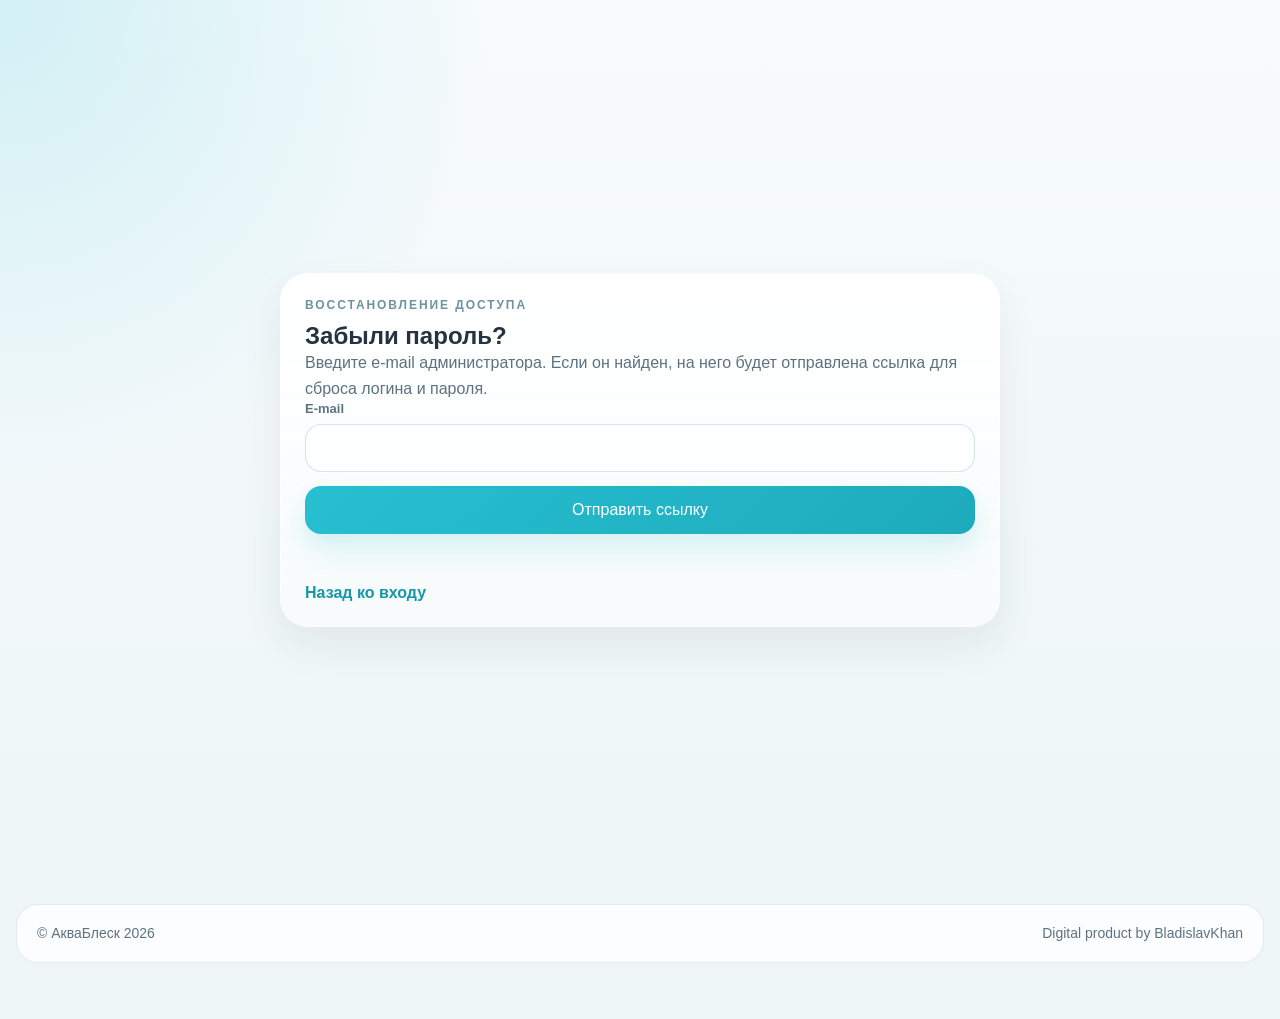
<file: admin/forgot-password.html>
<!doctype html>
<html lang="ru">
<head>
  <meta charset="UTF-8">
  <meta name="viewport" content="width=device-width, initial-scale=1.0">
  <title>АкваБлеск — Сброс доступа</title>
  <meta name="robots" content="noindex,nofollow">
  <link rel="icon" type="image/svg+xml" href="../favicon.svg">
  <link rel="icon" type="image/png" sizes="16x16" href="../favicon-16x16.png">
  <link rel="icon" type="image/png" sizes="32x32" href="../favicon-32x32.png">
  <link rel="icon" type="image/x-icon" href="../favicon.ico">
  <link rel="apple-touch-icon" sizes="180x180" href="../apple-touch-icon.png">
  <link rel="manifest" href="../site.webmanifest">
  <link rel="stylesheet" href="./style.css">
</head>
<body>
  <div class="admin-shell">
    <main class="page-shell">
      <section class="panel-card page-card auth-card">
        <p class="eyebrow">Восстановление доступа</p>
        <h1>Забыли пароль?</h1>
        <p class="lead">Введите e-mail администратора. Если он найден, на него будет отправлена ссылка для сброса логина и пароля.</p>
        <form class="stack" data-forgot-form>
          <label><span>E-mail</span><input type="email" name="email" autocomplete="email" required></label>
          <button class="button primary" type="submit">Отправить ссылку</button>
          <p class="status" data-forgot-status></p>
        </form>
        <div class="auth-links">
          <a href="./index.html">Назад ко входу</a>
        </div>
      </section>
    </main>

    <footer class="admin-footer">
      <div class="admin-footer__inner">
        <span>© АкваБлеск 2026</span>
        <span>Digital product by BladislavKhan</span>
      </div>
    </footer>
  </div>

  <script src="./forgot-password.js"></script>
</body>
</html>
</file>
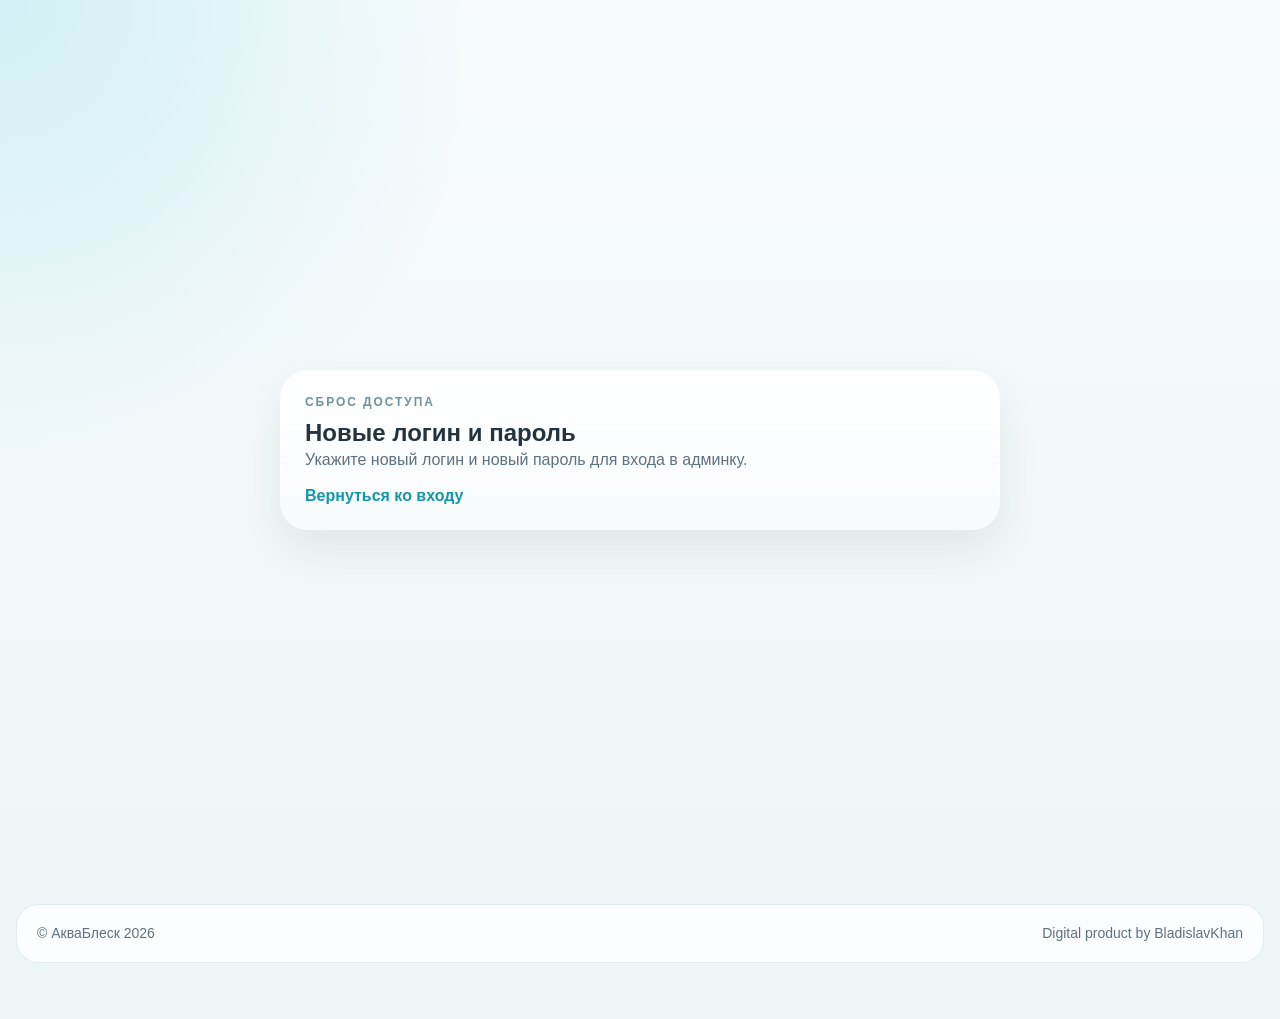
<file: admin/reset-password.html>
<!doctype html>
<html lang="ru">
<head>
  <meta charset="UTF-8">
  <meta name="viewport" content="width=device-width, initial-scale=1.0">
  <title>АкваБлеск — Новый доступ</title>
  <meta name="robots" content="noindex,nofollow">
  <link rel="icon" type="image/svg+xml" href="../favicon.svg">
  <link rel="icon" type="image/png" sizes="16x16" href="../favicon-16x16.png">
  <link rel="icon" type="image/png" sizes="32x32" href="../favicon-32x32.png">
  <link rel="icon" type="image/x-icon" href="../favicon.ico">
  <link rel="apple-touch-icon" sizes="180x180" href="../apple-touch-icon.png">
  <link rel="manifest" href="../site.webmanifest">
  <link rel="stylesheet" href="./style.css">
</head>
<body>
  <div class="admin-shell">
    <main class="page-shell">
      <section class="panel-card page-card auth-card">
        <p class="eyebrow">Сброс доступа</p>
        <h1>Новые логин и пароль</h1>
        <p class="lead">Укажите новый логин и новый пароль для входа в админку.</p>
        <form class="stack" data-reset-form>
          <label><span>Новый логин</span><input type="text" name="username" required></label>
          <label><span>Новый пароль</span><input type="password" name="newPassword" minlength="8" autocomplete="new-password" required></label>
          <button class="button primary" type="submit">Обновить доступ</button>
          <p class="status" data-reset-status></p>
        </form>
        <div class="auth-links">
          <a href="./index.html">Вернуться ко входу</a>
        </div>
      </section>
    </main>

    <footer class="admin-footer">
      <div class="admin-footer__inner">
        <span>© АкваБлеск 2026</span>
        <span>Digital product by BladislavKhan</span>
      </div>
    </footer>
  </div>

  <script src="./reset-password.js"></script>
</body>
</html>
</file>
<file: admin/style.css>
:root {
  color-scheme: light;
  --bg: #eff6f8;
  --paper: rgba(255,255,255,0.92);
  --paper-strong: #ffffff;
  --text: #233440;
  --muted: #5d7280;
  --line: rgba(208, 224, 230, 0.9);
  --accent: #22b8c8;
  --accent-dark: #1497a6;
  --danger: #d14f4f;
  --radius: 28px;
  --shadow: 0 18px 40px rgba(34, 46, 54, 0.08);
}

* { box-sizing: border-box; }
html, body { margin: 0; padding: 0; }
body {
  font-family: "Segoe UI", Arial, sans-serif;
  color: var(--text);
  background:
    radial-gradient(circle at top left, rgba(189, 234, 241, 0.65), transparent 30%),
    linear-gradient(180deg, #f7fbfc, #edf5f7);
}

input, textarea, button, select { font: inherit; }

.admin-shell {
  width: min(1280px, calc(100% - 32px));
  margin: 0 auto;
  padding: 24px 0 48px;
}

.is-hidden { display: none !important; }
.eyebrow {
  margin: 0 0 10px;
  font-size: 12px;
  font-weight: 800;
  letter-spacing: 0.16em;
  text-transform: uppercase;
  color: #6d92a0;
}

h1, h2, p { margin: 0; }
.lead { color: var(--muted); line-height: 1.6; }
.runtime-note {
  margin-top: 10px;
  color: var(--muted);
  line-height: 1.5;
}

.panel-card,
.stat-card {
  background: linear-gradient(180deg, rgba(255,255,255,0.96), rgba(248,251,252,0.92));
  border: 1px solid rgba(255,255,255,0.42);
  border-radius: var(--radius);
  box-shadow: var(--shadow);
  backdrop-filter: blur(10px);
}

.login-panel {
  min-height: calc(100svh - 48px);
  display: grid;
  place-items: center;
}

.login-panel .panel-card {
  width: min(520px, 100%);
  padding: 34px;
}

.auth-card {
  width: min(560px, 100%);
}

.auth-links {
  display: flex;
  justify-content: space-between;
  gap: 12px;
  margin-top: 14px;
}

.auth-links a {
  color: var(--accent-dark);
  text-decoration: none;
  font-weight: 600;
}

.auth-links a:hover {
  text-decoration: underline;
}

.page-shell {
  min-height: calc(100svh - 48px);
  display: grid;
  place-items: center;
}

.page-card {
  width: min(720px, 100%);
  padding: 34px;
}

.header-actions-inline {
  display: flex;
  align-items: center;
  gap: 12px;
}

.admin-action-button {
  width: 100%;
}

.admin-settings-actions {
  display: grid;
  grid-template-columns: repeat(3, minmax(0, 1fr));
  gap: 14px;
}

.dashboard {
  display: grid;
  gap: 22px;
}

.admin-header,
.panel-head {
  display: flex;
  align-items: center;
  justify-content: space-between;
  gap: 16px;
}

.header-actions,
.grid,
.stats-grid {
  display: grid;
  gap: 16px;
}

.stats-grid {
  grid-template-columns: repeat(4, minmax(0, 1fr));
  align-items: stretch;
}

.admin-nav-grid {
  grid-template-columns: repeat(4, minmax(0, 1fr));
}

.stat-card {
  display: flex;
  flex-direction: column;
  align-items: flex-start;
  justify-content: center;
  gap: 18px;
  min-height: 168px;
  padding: 24px 22px;
}

.stat-card--action {
  text-align: left;
  border: 1px solid rgba(220, 232, 236, 0.95);
  cursor: pointer;
  appearance: none;
  transform: none !important;
  transition: border-color .2s ease, box-shadow .2s ease, background-color .2s ease, color .2s ease;
}

.stat-card--action.is-active {
  border-color: rgba(34, 184, 200, 0.45);
  box-shadow: 0 14px 28px rgba(34, 184, 200, 0.10);
}

.stat-card--action:hover,
.stat-card--action:active,
.stat-card--action:focus-visible {
  transform: none !important;
}

.stat-card--action:focus-visible {
  outline: 2px solid rgba(34, 184, 200, 0.34);
  outline-offset: 0;
}

.stat-card__icon {
  display: inline-flex;
  align-items: center;
  justify-content: center;
  width: 54px;
  height: 54px;
  border-radius: 18px;
  border: 1px solid rgba(193, 224, 230, 0.95);
  background: linear-gradient(180deg, rgba(238, 250, 252, 0.98), rgba(228, 245, 248, 0.9));
  color: #1699a8;
  box-shadow: 0 8px 20px rgba(25, 104, 116, 0.08);
}

.stat-card__icon svg {
  width: 25px;
  height: 25px;
}

.stat-card__title {
  display: block;
  margin: 0;
  color: var(--text);
  font-size: 32px;
  line-height: 1.04;
  font-weight: 800;
  letter-spacing: -0.03em;
}

.dashboard-grid {
  display: grid;
  grid-template-columns: repeat(3, minmax(0, 1fr));
  gap: 22px;
}

.dashboard-sections {
  display: grid;
  gap: 22px;
}

.dashboard-section.is-hidden {
  display: none;
}

.dashboard.is-moderator .admin-only {
  display: none !important;
}

.span-2 { grid-column: span 2; }
.span-3 { grid-column: span 3; }
.panel-card { padding: 24px; }
.grid.two { grid-template-columns: repeat(2, minmax(0, 1fr)); }
.grid.three { grid-template-columns: repeat(3, minmax(0, 1fr)); }
.stack { display: grid; gap: 14px; }

.settings-links-grid {
  display: grid;
  grid-template-columns: repeat(3, minmax(0, 1fr));
  gap: 16px;
}

.settings-link-card {
  display: grid;
  gap: 12px;
  min-height: 148px;
  padding: 22px;
  text-decoration: none;
  color: var(--text);
  transition: border-color .2s ease, box-shadow .2s ease, background-color .2s ease;
}

.settings-link-card:hover,
.settings-link-card:focus-visible,
.settings-link-card:active {
  transform: none !important;
}

.settings-link-card:hover,
.settings-link-card:focus-visible {
  border-color: rgba(34, 184, 200, 0.34);
  box-shadow: 0 14px 30px rgba(34, 46, 54, 0.10);
}

.settings-link-card strong {
  font-size: 24px;
  line-height: 1.08;
  font-weight: 800;
  letter-spacing: -0.03em;
}

.settings-link-card span:last-child {
  color: var(--muted);
  line-height: 1.55;
}

.settings-link-card__icon {
  display: inline-flex;
  align-items: center;
  justify-content: center;
  width: 52px;
  height: 52px;
  border-radius: 18px;
  border: 1px solid rgba(193, 224, 230, 0.95);
  background: linear-gradient(180deg, rgba(238, 250, 252, 0.98), rgba(228, 245, 248, 0.9));
  color: #1699a8;
}

.settings-link-card__icon svg {
  width: 24px;
  height: 24px;
}

.settings-link-card--logout {
  width: 100%;
  text-align: left;
  border: 1px solid rgba(220, 232, 236, 0.95);
  cursor: pointer;
}

label {
  display: grid;
  gap: 8px;
}

label span {
  font-size: 13px;
  font-weight: 700;
  color: var(--muted);
}

input, textarea, select {
  width: 100%;
  min-height: 48px;
  padding: 12px 14px;
  border: 1px solid var(--line);
  border-radius: 16px;
  background: rgba(255,255,255,0.95);
  color: var(--text);
}

textarea {
  min-height: 120px;
  resize: vertical;
}

.button {
  min-height: 48px;
  padding: 0 18px;
  border: none;
  border-radius: 16px;
  cursor: pointer;
  transition: transform .22s ease, box-shadow .22s ease, background .22s ease;
}

.button:hover { transform: translateY(-1px); }
.button.primary {
  color: #fff;
  background: linear-gradient(135deg, #27bfd1, #1dabbc);
  box-shadow: 0 14px 28px rgba(34, 184, 200, 0.18);
}
.button.secondary {
  background: rgba(255,255,255,0.95);
  color: var(--text);
  border: 1px solid var(--line);
}
.button.ghost {
  background: rgba(255,255,255,0.72);
  color: var(--text);
  border: 1px solid rgba(210, 223, 228, 0.9);
}

.mode-pill {
  display: inline-flex;
  align-items: center;
  justify-content: center;
  min-height: 40px;
  padding: 0 14px;
  border-radius: 999px;
  border: 1px solid rgba(212, 226, 231, 0.95);
  background: rgba(255,255,255,0.84);
  color: var(--text);
  font-size: 12px;
  font-weight: 800;
  letter-spacing: 0.08em;
  text-transform: uppercase;
}

.mode-pill.is-dev {
  border-color: rgba(255, 211, 128, 0.95);
  background: rgba(255, 247, 225, 0.96);
  color: #8b5d00;
}

.admin-footer {
  margin-top: 28px;
  padding-bottom: 8px;
}

.admin-footer__inner {
  display: flex;
  align-items: center;
  justify-content: space-between;
  gap: 18px;
  padding: 18px 20px;
  border: 1px solid rgba(220, 232, 236, 0.85);
  border-radius: 22px;
  background: rgba(255, 255, 255, 0.8);
  color: var(--muted);
  font-size: 14px;
  line-height: 1.5;
}

.admin-footer__links {
  display: inline-flex;
  align-items: center;
  gap: 10px;
  flex-wrap: wrap;
}

.admin-footer a {
  color: var(--text);
  text-decoration: none;
}

.admin-footer a:hover {
  text-decoration: underline;
}

.mode-pill.is-live {
  border-color: rgba(172, 224, 199, 0.95);
  background: rgba(239, 252, 245, 0.96);
  color: #18794d;
}

.status {
  min-height: 22px;
  color: var(--muted);
  line-height: 1.5;
}

.status.is-error { color: var(--danger); }
.status.is-success { color: #178754; }

.table-wrap {
  overflow: auto;
}

.admin-table {
  width: 100%;
  border-collapse: collapse;
}

.admin-table th,
.admin-table td {
  padding: 12px 10px;
  border-bottom: 1px solid rgba(225, 234, 238, 0.95);
  text-align: left;
  vertical-align: top;
}

.admin-table th {
  font-size: 12px;
  letter-spacing: 0.08em;
  text-transform: uppercase;
  color: #74929f;
}

.list-block {
  display: grid;
  gap: 12px;
}

.list-item {
  padding: 16px;
  border: 1px solid rgba(220, 232, 236, 0.95);
  border-radius: 18px;
  background: rgba(255,255,255,0.88);
}

.list-item__head,
.list-item__actions {
  display: flex;
  align-items: center;
  justify-content: space-between;
  gap: 12px;
}

.list-item__meta {
  margin-top: 8px;
  color: var(--muted);
  line-height: 1.55;
}

.tag {
  display: inline-flex;
  align-items: center;
  min-height: 30px;
  padding: 0 10px;
  border-radius: 999px;
  background: rgba(34, 184, 200, 0.1);
  color: #137887;
  font-size: 12px;
  font-weight: 700;
}

.upload-card {
  display: grid;
  gap: 10px;
  padding: 14px;
  border: 1px dashed rgba(183, 207, 214, 0.95);
  border-radius: 18px;
  background: rgba(250, 253, 253, 0.92);
}

.upload-inline-status {
  margin: 0;
  font-size: 13px;
  line-height: 1.5;
  color: #728894;
}

.panel-divider {
  height: 1px;
  margin: 22px 0;
  background: rgba(224, 234, 238, 0.95);
}

code {
  padding: 2px 6px;
  border-radius: 8px;
  background: rgba(35, 52, 64, 0.08);
}

.toolbar-actions,
.form-actions {
  display: flex;
  align-items: center;
  gap: 12px;
}

.button-sm {
  min-height: 38px;
  padding: 0 14px;
  border-radius: 12px;
}

.crm-toolbar {
  display: grid;
  grid-template-columns: minmax(300px, 1.5fr) minmax(180px, 0.8fr);
  gap: 14px;
  margin: 18px 0 22px;
}

.field-inline {
  display: grid;
  gap: 8px;
}

.field-search input {
  padding-inline: 16px;
}

.crm-layout,
.clients-layout {
  display: grid;
  grid-template-columns: minmax(0, 1.65fr) minmax(360px, 0.85fr);
  gap: 20px;
  align-items: start;
}

.crm-stream,
.crm-detail,
.client-preview {
  min-width: 0;
}

.crm-table-wrap {
  border: 1px solid rgba(222, 232, 236, 0.95);
  border-radius: 20px;
  background: rgba(255,255,255,0.86);
}

.admin-table--crm tbody tr.is-selected {
  background: rgba(34, 184, 200, 0.08);
}

.table-subline {
  margin-top: 4px;
  color: var(--muted);
  font-size: 13px;
}

.status-badge {
  display: inline-flex;
  align-items: center;
  min-height: 30px;
  padding: 0 10px;
  border-radius: 999px;
  font-size: 12px;
  font-weight: 700;
  border: 1px solid rgba(204, 219, 224, 0.95);
  background: rgba(248, 251, 252, 0.94);
}

.status-новая { background: rgba(228, 244, 255, 0.95); color: #296d9c; }
.status-дозвон { background: rgba(255, 246, 221, 0.98); color: #9d6a0f; }
.status-согласовано { background: rgba(231, 250, 235, 0.98); color: #2d7b46; }
.status-подтверждено { background: rgba(225, 248, 250, 0.98); color: #0c7e8d; }
.status-выезд { background: rgba(240, 239, 255, 0.98); color: #6153b8; }
.status-выполнено { background: rgba(227, 247, 234, 0.98); color: #18794d; }
.status-отменено { background: rgba(255, 234, 234, 0.98); color: #b24545; }

.crm-detail,
.client-preview {
  padding: 18px;
  border: 1px solid rgba(225, 235, 239, 0.95);
  border-radius: 22px;
  background: rgba(255,255,255,0.86);
}

.crm-detail__head,
.panel-head--compact {
  align-items: flex-start;
}

.crm-detail__head {
  justify-content: space-between;
  gap: 16px;
}

.crm-detail__head h3 {
  margin: 0;
  font-size: 28px;
  font-weight: 800;
  color: #16324a;
}

.users-list-item {
  display: grid;
  gap: 10px;
}

.users-list-item__meta {
  display: flex;
  flex-wrap: wrap;
  gap: 8px;
}

.crm-detail__empty,
.empty-state {
  color: var(--muted);
  line-height: 1.6;
}

.crm-meta {
  display: flex;
  flex-wrap: wrap;
  gap: 10px;
}

.meta-chip {
  display: inline-flex;
  align-items: center;
  min-height: 32px;
  padding: 0 12px;
  border-radius: 999px;
  border: 1px solid rgba(219, 230, 235, 0.95);
  background: rgba(247, 250, 251, 0.95);
  color: #516874;
  font-size: 12px;
  font-weight: 700;
}

.checkbox-field {
  display: flex;
  align-items: center;
  gap: 10px;
  min-height: 48px;
  padding: 0 14px;
  border: 1px solid var(--line);
  border-radius: 16px;
  background: rgba(255,255,255,0.95);
}

.checkbox-field input {
  width: 18px;
  min-height: 18px;
  margin: 0;
}

.history-list {
  display: grid;
  gap: 12px;
}

.history-item {
  padding: 14px;
  border: 1px solid rgba(224, 234, 238, 0.95);
  border-radius: 18px;
  background: rgba(250, 252, 253, 0.96);
}

.history-item__head {
  display: flex;
  align-items: center;
  justify-content: space-between;
  gap: 12px;
}

.history-item__meta,
.client-card-meta {
  display: grid;
  gap: 8px;
  margin-top: 10px;
  color: var(--muted);
  line-height: 1.55;
}

.list-item.is-selected,
.crm-detail.is-selected {
  border-color: rgba(34, 184, 200, 0.35);
  box-shadow: 0 14px 30px rgba(34, 184, 200, 0.08);
}

.list-item__button,
.client-related__item {
  width: 100%;
  padding: 0;
  border: none;
  background: transparent;
  color: inherit;
  text-align: left;
  cursor: pointer;
}

.client-related {
  margin-top: 18px;
}

.client-related__list {
  display: grid;
  gap: 10px;
  margin-top: 10px;
}

.client-related__item {
  display: flex;
  align-items: center;
  justify-content: space-between;
  gap: 12px;
  padding: 14px;
  border-radius: 16px;
  border: 1px solid rgba(224, 234, 238, 0.95);
  background: rgba(249, 251, 252, 0.98);
}

@media (max-width: 1024px) {
  .stats-grid,
  .dashboard-grid,
  .grid.three {
    grid-template-columns: 1fr 1fr;
  }

  .crm-toolbar,
  .crm-layout,
  .clients-layout {
    grid-template-columns: 1fr;
  }

  .admin-nav-grid {
    grid-template-columns: repeat(3, minmax(0, 1fr));
  }

  .settings-links-grid { grid-template-columns: 1fr 1fr; }
}

@media (max-width: 760px) {
  .admin-shell {
    width: calc(100% - 24px);
    padding-top: 12px;
  }

  .stats-grid,
  .dashboard-grid,
  .grid.two,
  .grid.three {
    grid-template-columns: 1fr;
  }

  .settings-links-grid { grid-template-columns: 1fr; }

  .span-2 {
    grid-column: span 1;
  }

  .span-3 {
    grid-column: span 1;
  }

  .panel-card,
  .login-panel .panel-card {
    padding: 20px;
    border-radius: 22px;
  }

  .admin-header,
  .panel-head,
  .list-item__head,
  .list-item__actions,
  .history-item__head {
    align-items: flex-start;
    flex-direction: column;
  }

  .crm-toolbar {
    margin-top: 14px;
  }

  .stat-card {
    min-height: 132px;
    gap: 14px;
    padding: 20px 18px;
  }

  .stat-card__icon {
    width: 48px;
    height: 48px;
    border-radius: 16px;
  }

  .stat-card__title {
    font-size: 26px;
  }

  .settings-link-card {
    min-height: auto;
    padding: 18px;
  }

  .settings-link-card strong {
    font-size: 20px;
  }

  .admin-footer__inner {
    flex-direction: column;
    align-items: flex-start;
  }
}
</file>
